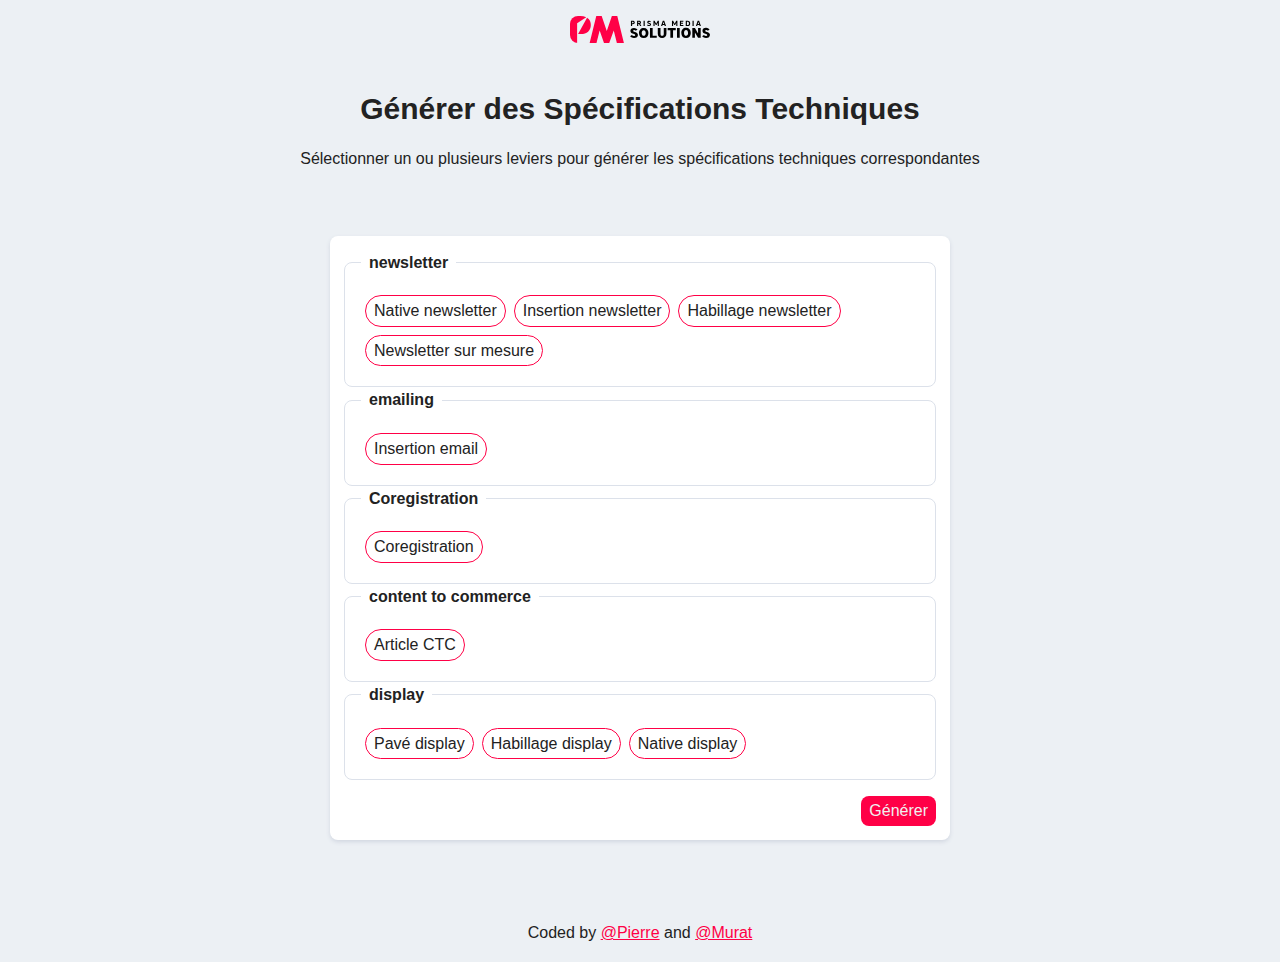
<file: public/index.html>
<!DOCTYPE html>
<html lang="fr">
  <head>
    <meta charset="UTF-8" />
    <meta http-equiv="X-UA-Compatible" content="IE=edge" />
    <meta name="viewport" content="width=device-width, initial-scale=1.0" />
    <title>Générer des Spécifications Techniques</title>
    <link href="/favicon.png" rel="icon" />
    <link rel="stylesheet" href="./css/style.css" />
    <script src="./js/app.js" defer type="module"></script>
  </head>
  <body>
    <header>
      <a href="https://www.prismamediasolutions.com/"
        ><img
          src="./media/pms-logo.svg"
          alt="logo prisma media solution"
          width="140"
      /></a>
    </header>
    <main class="container">
      <div class="page__header">
        <h1 class="page__title text-center">
          Générer des Spécifications Techniques
        </h1>
        <p class="text-center">
          Sélectionner un ou plusieurs leviers pour générer les spécifications
          techniques correspondantes
        </p>
      </div>
      <div class="page__content">
        <form
          method="GET"
          id="js-form"
          class="stack-column min-container"
          action="./spetech.html"
        >
          <div id="js-inputs"></div>
          <div class="form-submit">
            <button class="button-primary" type="submit">Générer</button>
          </div>
        </form>
      </div>
    </main>
    <footer>
      <p>
        Coded by <a href="https://github.com/pierresmnnt">@Pierre</a> and
        <a href="https://github.com/murat60">@Murat</a>
      </p>
    </footer>
  </body>
</html>
</file>
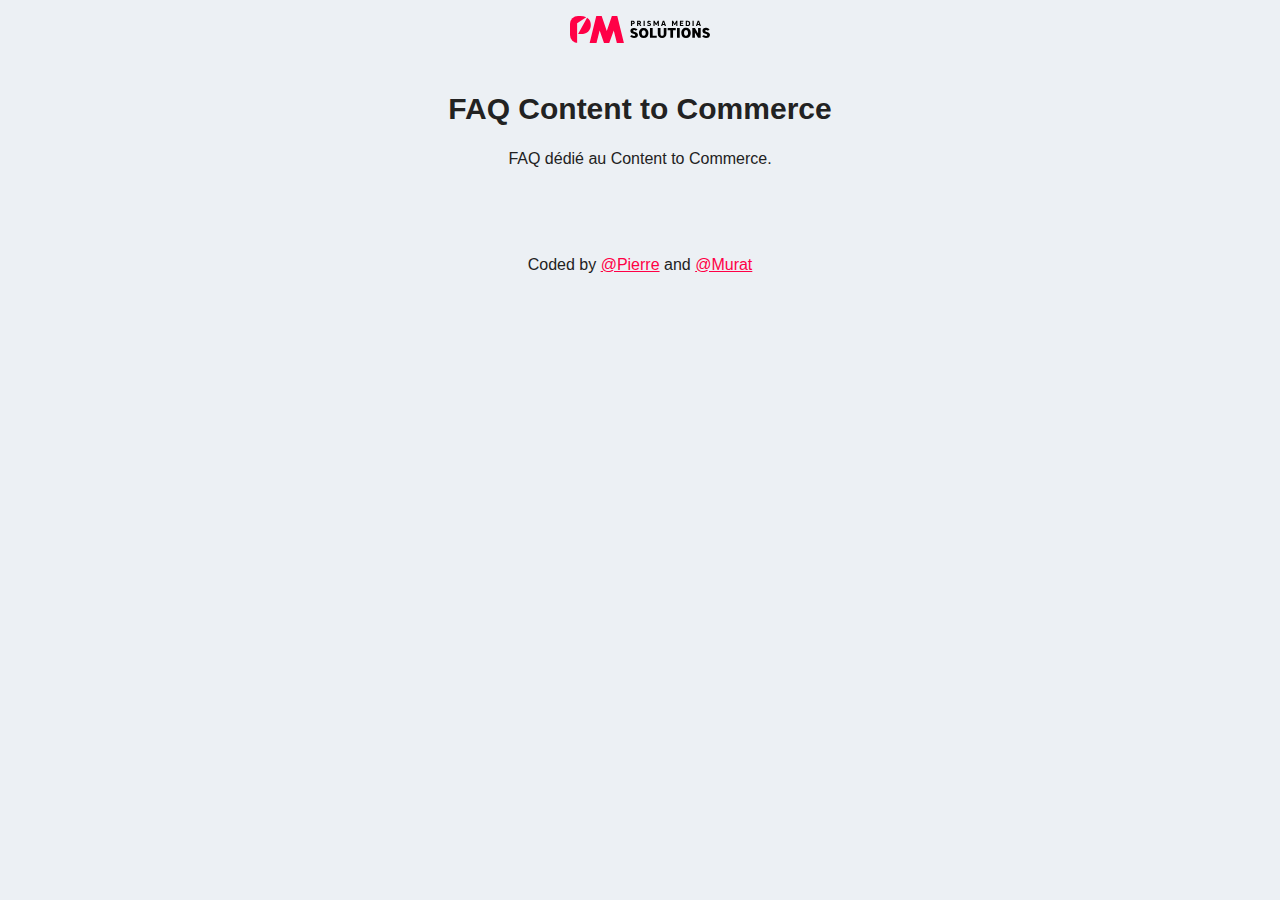
<file: public/faq.html>
<!DOCTYPE html>
<html lang="fr">
  <head>
    <meta charset="UTF-8" />
    <meta http-equiv="X-UA-Compatible" content="IE=edge" />
    <meta name="viewport" content="width=device-width, initial-scale=1.0" />
    <title>Spécifications Techniques</title>
    <link href="/favicon.png" rel="icon" />
    <link rel="stylesheet" href="./css/style.css" />
    <script src="./js/faq.js" defer type="module"></script>
  </head>
  <body>
    <header>
      <a href="./index.html"
        ><img
          src="./media/pms-logo.svg"
          alt="logo prisma media solution"
          width="140"
      /></a>
    </header>
    <main class="container">
      <div class="page__header">
        <h1 class="page__title text-center">FAQ Content to Commerce</h1>
        <p class="text-center">FAQ dédié au Content to Commerce.</p>
      </div>
      <div class="page__content" id="js-faq"></div>
    </main>
    <footer>
      <p>
        Coded by <a href="https://github.com/pierresmnnt">@Pierre</a> and
        <a href="https://github.com/murat60">@Murat</a>
      </p>
    </footer>
  </body>
</html>
</file>
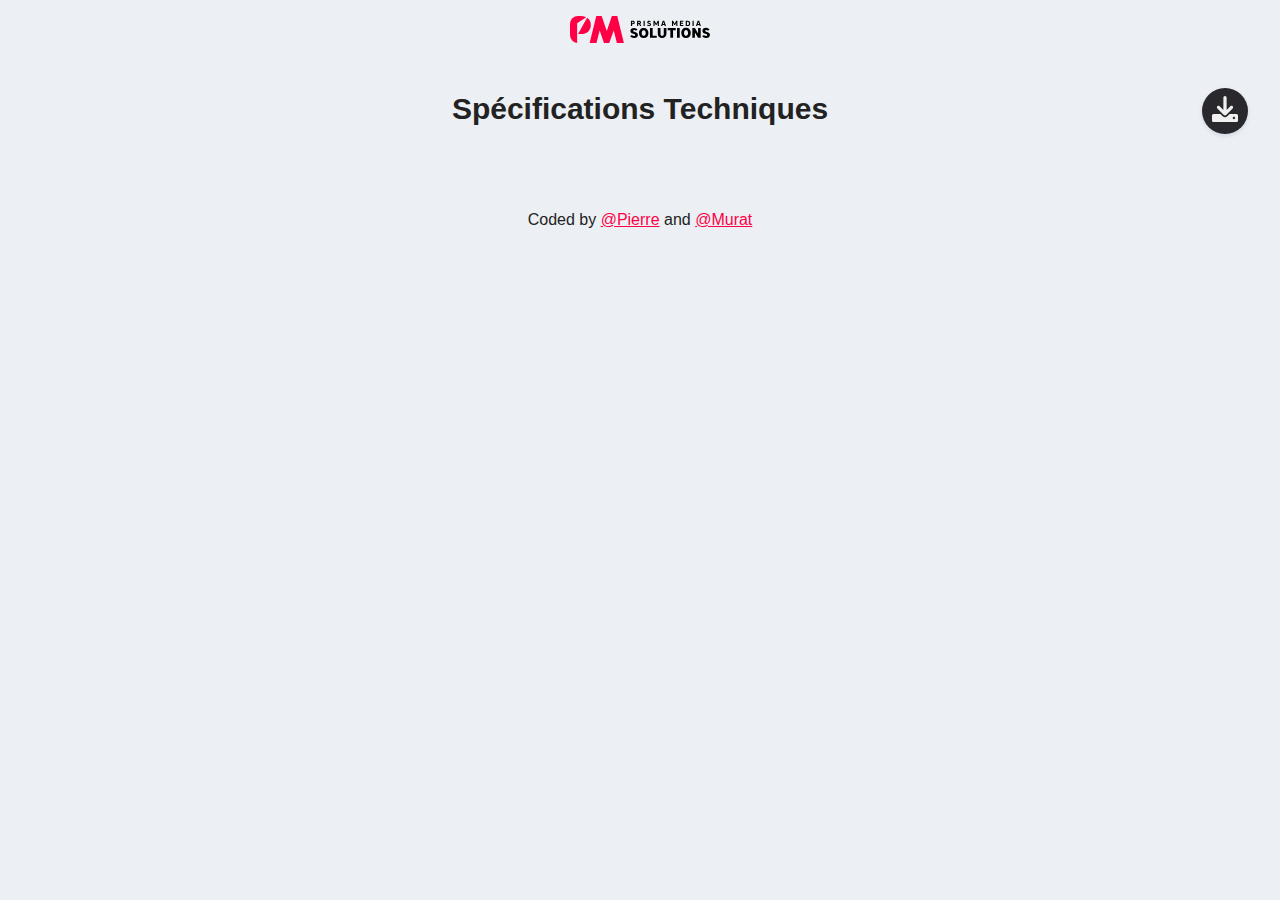
<file: public/spetech.html>
<!DOCTYPE html>
<html lang="fr">
  <head>
    <meta charset="UTF-8" />
    <meta http-equiv="X-UA-Compatible" content="IE=edge" />
    <meta name="viewport" content="width=device-width, initial-scale=1.0" />
    <title>Spécifications Techniques</title>
    <link href="/favicon.png" rel="icon" />
    <link rel="stylesheet" href="./css/style.css" />
    <script src="./js/result.js" defer type="module"></script>
  </head>
  <body>
    <header>
      <a href="./index.html"
        ><img
          src="./media/pms-logo.svg"
          alt="logo prisma media solution"
          width="140"
      /></a>
    </header>
    <main class="container">
      <div class="page__header">
        <h1 class="page__title text-center">Spécifications Techniques</h1>
        <p id="js-recap" class="text-center"></p>
      </div>
      <div class="page__content">
        <div class="fixed-br">
          <button onclick="window.print()" class="button-circle">
            <svg
              xmlns="http://www.w3.org/2000/svg"
              viewBox="0 0 512 512"
              width="26"
              height="26"
            >
              <!--! Font Awesome Pro 6.0.0 by @fontawesome - https://fontawesome.com License - https://fontawesome.com/license (Commercial License) Copyright 2022 Fonticons, Inc. -->
              <path
                d="M480 352h-133.5l-45.25 45.25C289.2 409.3 273.1 416 256 416s-33.16-6.656-45.25-18.75L165.5 352H32c-17.67 0-32 14.33-32 32v96c0 17.67 14.33 32 32 32h448c17.67 0 32-14.33 32-32v-96C512 366.3 497.7 352 480 352zM432 456c-13.2 0-24-10.8-24-24c0-13.2 10.8-24 24-24s24 10.8 24 24C456 445.2 445.2 456 432 456zM233.4 374.6C239.6 380.9 247.8 384 256 384s16.38-3.125 22.62-9.375l128-128c12.49-12.5 12.49-32.75 0-45.25c-12.5-12.5-32.76-12.5-45.25 0L288 274.8V32c0-17.67-14.33-32-32-32C238.3 0 224 14.33 224 32v242.8L150.6 201.4c-12.49-12.5-32.75-12.5-45.25 0c-12.49 12.5-12.49 32.75 0 45.25L233.4 374.6z"
              />
            </svg>
          </button>
        </div>
        <ul class="items-list" id="js-list"></ul>
      </div>
    </main>
    <footer>
      <p>
        Coded by <a href="https://github.com/pierresmnnt">@Pierre</a> and
        <a href="https://github.com/murat60">@Murat</a>
      </p>
    </footer>
  </body>
</html>
</file>
<file: public/css/style.css>
:root {
  --background: #ecf0f4;
  --molecule-bg: #fff;
  --color: #222;
  --primary: #ff0046;
  --secondary: #28282d;
  --contrast: #f0f0f0;
  --border: #dce1ea;
  --shadow: #d2d7e1;

  --success: #76ff5b;
  --warning: #ffb555;
  --error: #ff5874;
  --info: #656d79;
  --muted: #ededf0;

  --gap: 20px;
  --space: 8px;
  --radius: 8px;
  --topBarHeight: 42px;

  --container-padding: 20px;
  --container-width: calc(100vw - var(--container-padding) * 2);
}

/*! minireset.css v0.0.6 | MIT License | github.com/jgthms/minireset.css */
html,
body,
p,
ol,
ul,
li,
dl,
dt,
dd,
blockquote,
figure,
fieldset,
legend,
textarea,
pre,
iframe,
hr,
h1,
h2,
h3,
h4,
h5,
h6 {
  margin: 0;
  padding: 0;
}
h1,
h2,
h3,
h4,
h5,
h6 {
  font-size: 100%;
  font-weight: normal;
}
ul {
  list-style: none;
}
button,
input,
select {
  margin: 0;
}
html {
  box-sizing: border-box;
}
*,
*::before,
*::after {
  box-sizing: inherit;
}
img,
video {
  height: auto;
  max-width: 100%;
}
iframe {
  border: 0;
}
table {
  border-collapse: collapse;
  border-spacing: 0;
}
td,
th {
  padding: 0;
}

body {
  font-family: "Arial", sans-serif;
  background-color: var(--background);
  font-size: 16px;
  color: var(--color);
  line-height: 1.6;
  scroll-behavior: smooth;
}

/* Container */
.container {
  box-sizing: border-box;
  width: 100%;
  padding-left: calc(50% - var(--container-width) / 2);
  padding-right: calc(50% - var(--container-width) / 2);
}

.min-container {
  max-width: 620px;
  margin: 0 auto;
}

/* Layout */
.stack-column {
  --gap: 2;
  grid-gap: calc(var(--gap) * var(--space));
  align-content: flex-start;
  display: grid;
  grid-template-columns: 1fr;
}

.page__header {
  margin-bottom: 2rem;
}

/* Typography */
h1,
.h1 {
  font-size: 30px;
  font-weight: bold;
  line-height: 1.2;
}

h2,
.h2 {
  font-size: 24px;
  font-weight: bold;
  line-height: 1.3;
}

h3,
.h3 {
  font-size: 20px;
  font-weight: bold;
  line-height: 1.4;
}

h4,
.h4 {
  font-size: 18x;
  font-weight: bold;
}

h5,
.h5 {
  font-weight: bold;
}

a {
  color: var(--primary);
}

.underline {
  text-decoration: underline;
}

.muted {
  color: var(--info);
}

.help {
  color: var(--info);
  font-size: 12px;
}

.bold {
  font-weight: bold;
}

.text-center {
  text-align: center;
}

.text-right {
  text-align: right;
}

.color-primary {
  color: var(--primary);
}

.color-success {
  color: var(--success);
}

.color-warning {
  color: var(--warning);
}

.color-error {
  color: var(--error);
}

.color-info {
  color: var(--info);
}

.page__title {
  margin-bottom: 1.2rem;
}

/* Header and Footer */
header,
footer {
  padding: 1em;
  display: flex;
  justify-content: center;
  align-items: center;
}

header {
  margin-bottom: 2rem;
}

footer {
  margin-top: 4rem;
}

/* Form */
form {
  background-color: var(--molecule-bg);
  border-radius: 8px;
  box-shadow: 0 2px 4px var(--shadow);
  padding: 14px;
}

/* Input */
fieldset {
  border-radius: var(--radius);
  border: 1px solid var(--border);
  padding: 1em;
}

fieldset legend {
  padding: 0 calc(var(--space));
  font-weight: bold;
}

.multiple-checkbox {
  display: flex;
  flex-wrap: wrap;
}

.multiple-checkbox > * {
  margin: 4px;
}

.multiple-checkbox input[type="checkbox"],
.multiple-checkbox input[type="radio"] {
  opacity: 0;
  width: auto;
  display: none;
}

.multiple-checkbox input[type="radio"]:checked + label,
.multiple-checkbox input[type="checkbox"]:checked + label {
  background-color: var(--primary);
}

.multiple-checkbox input[type="radio"]:checked + label,
.multiple-checkbox input[type="checkbox"]:checked + label {
  color: var(--contrast);
}

.multiple-checkbox label {
  border: 1px solid var(--primary);
  cursor: pointer;
  padding: 2px 8px;
  border-radius: 23px;
  display: inline-block;
}

/* Button */
button,
.button {
  border: none;
  border-radius: var(--radius);
  font-size: inherit;
  color: inherit;
  padding: 6px 8px;
  cursor: pointer;
  background-color: unset;
  display: inline-flex;
}

.button-primary {
  background-color: var(--primary);
  color: var(--contrast);
}

.button-cancel {
  background-color: var(--secondary);
  color: var(--contrast);
}

button svg {
  fill: var(--contrast);
  width: 26px;
}

.button-circle {
  display: flex;
  justify-content: center;
  align-items: center;
  border-radius: 50%;
  background-color: var(--secondary);
  color: var(--contrast);
  padding: 8px 10px 12px;
  box-shadow: 0 2px 4px var(--shadow);
}

.fixed-br {
  position: fixed;
  right: 2rem;
  top: 5.5rem;
  z-index: 3;
}

.form-submit {
  text-align: right;
}

.button .icon-label {
  margin-left: var(--space);
}

/**/
.items-list li {
  margin-bottom: 1rem;
}

img {
  display: flex;
  margin: 0 auto;
  border-radius: var(--radius);
}

/* Details */
details > summary {
  font-size: 20px;
  font-weight: bold;
  cursor: pointer;
  margin-bottom: 1rem;
}

details + details {
  margin-top: 2rem;
}

/* Media Queries */
@media only screen and (min-width: 900px) {
  :root {
    --container-padding: 32px;
  }
}

@media only screen and (min-width: 1370px) {
  :root {
    --container-padding: 20px;
    --container-width: 1330px;
  }
}

@media screen and (min-width: 768px) {
  .page__header {
    margin-bottom: 4rem;
  }
}

/* Hover */
@media (hover: hover) and (pointer: fine) {
  .multiple-checkbox
    input[type="checkbox"]:not(input[type="checkbox"]:checked)
    + label:hover,
  .multiple-checkbox
    input[type="radio"]:not(input[type="radio"]:checked)
    + label:hover {
    background-color: var(--primary);
    color: var(--contrast);
  }
}
</file>
